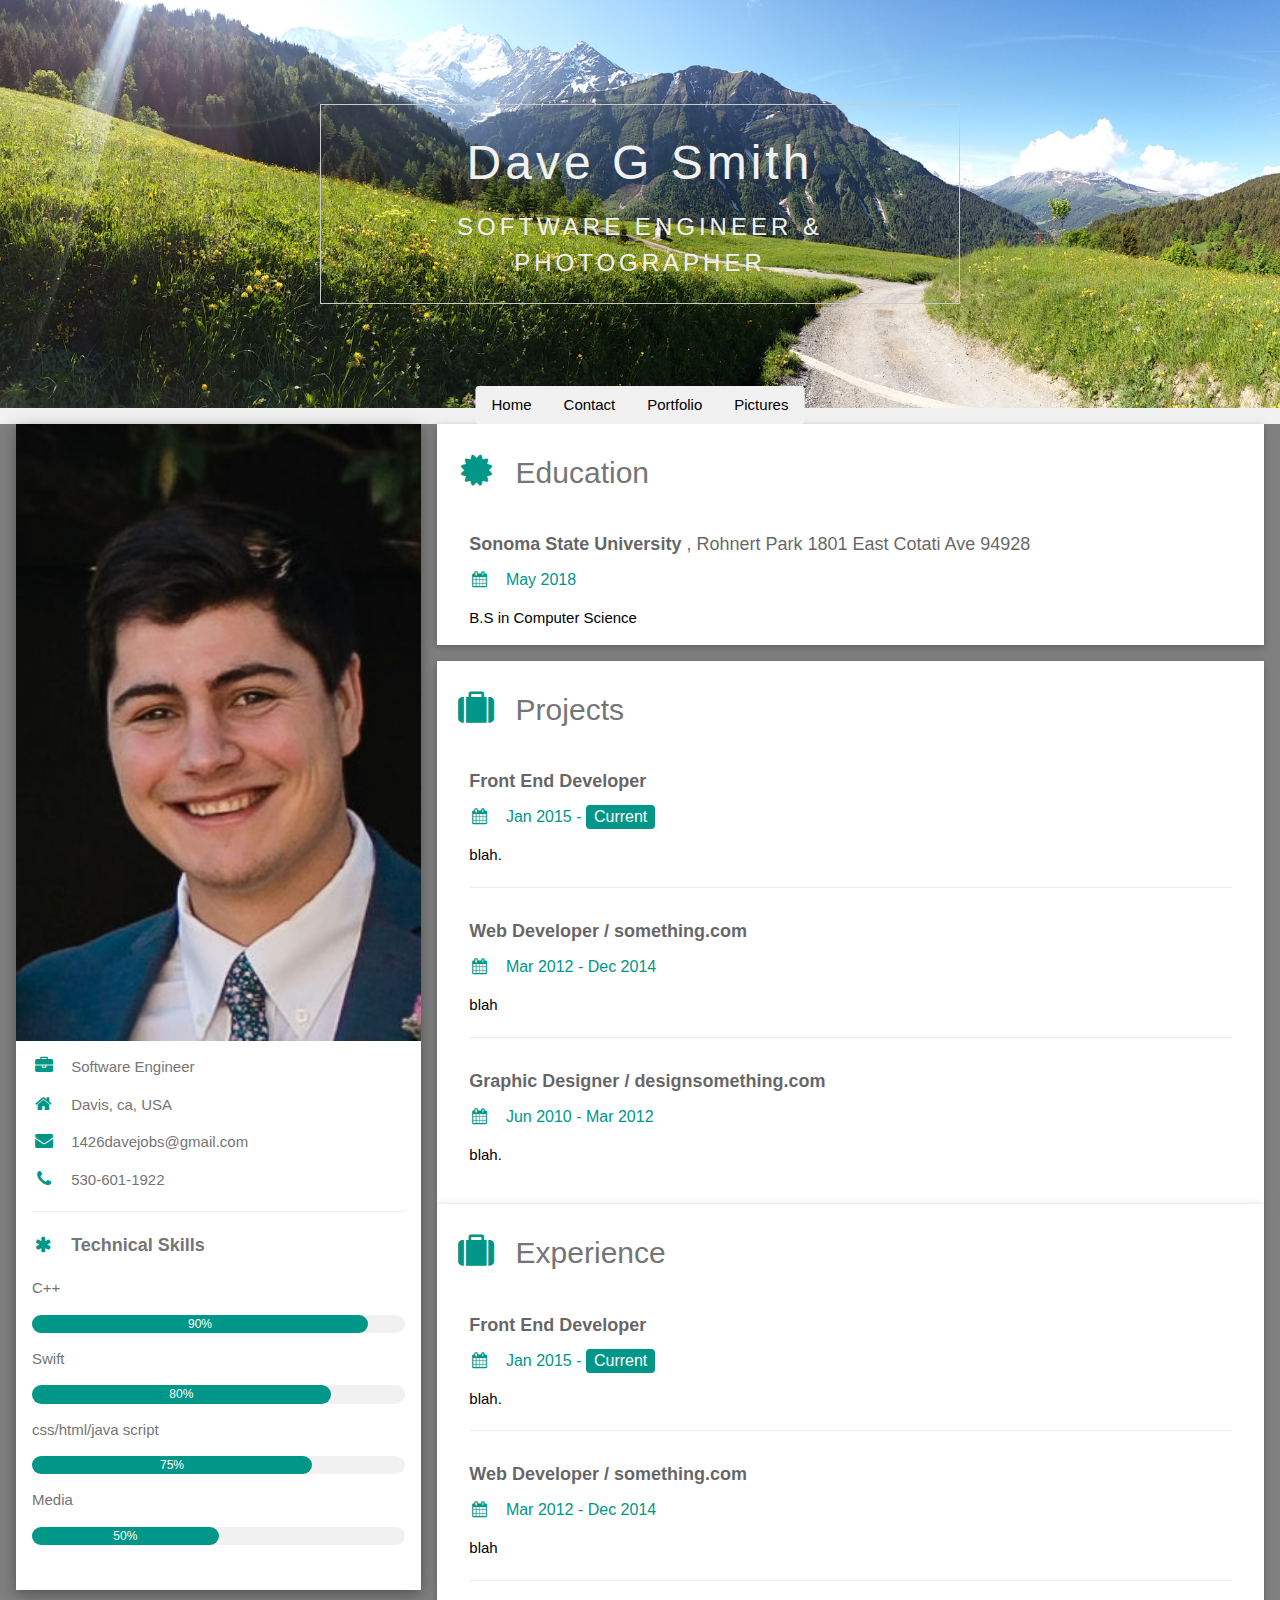
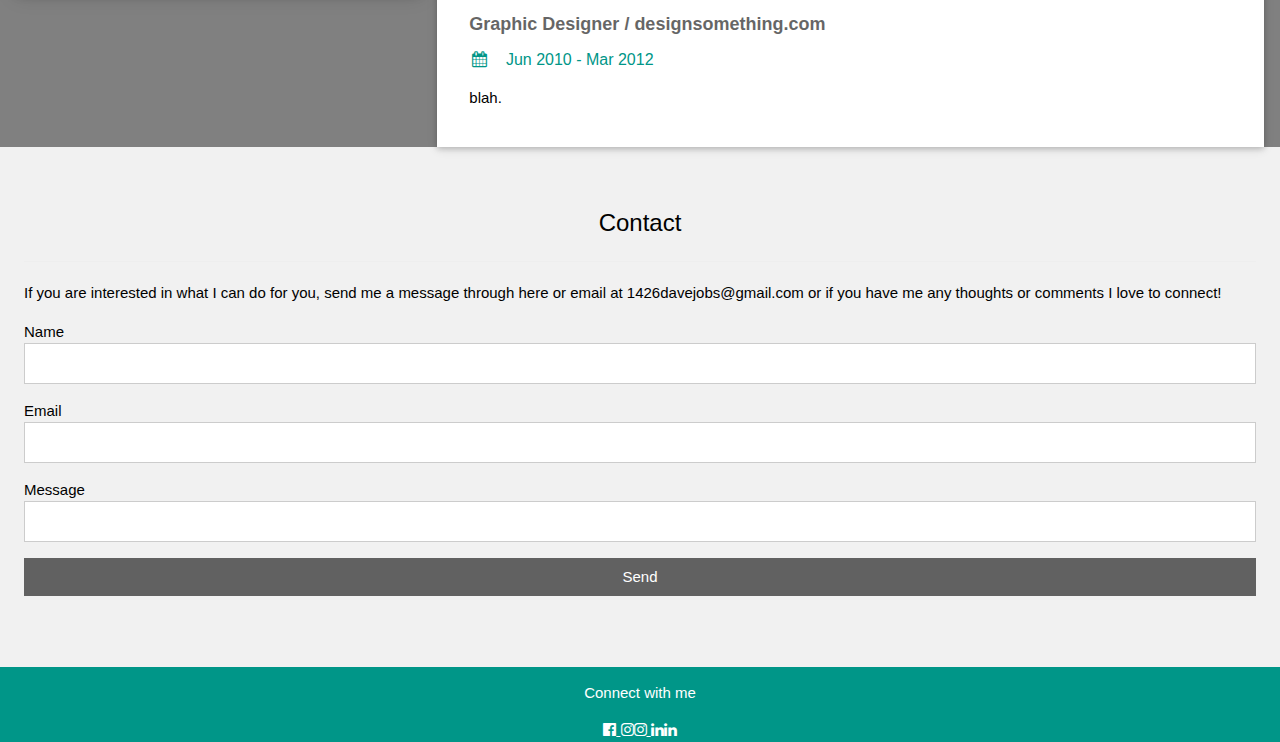
<file: secondProject/rootfolder/index.html>
<!DOCTYPE html>
<html>
  <title>Portfolio</title>
<meta charset="UTF-8">
<meta name="viewport" content="width=device-width, initial-scale=1">
<!-- <link rel="stylesheet" href="style.css"> -->

<link rel="stylesheet" href="https://www.w3schools.com/w3css/4/w3.css">
<link rel='stylesheet' href='https://fonts.googleapis.com/css?family=Roboto'>
<link rel="stylesheet" href="https://cdnjs.cloudflare.com/ajax/libs/font-awesome/4.7.0/css/font-awesome.min.css">

<body class="w3-light-grey" color = "black" >
  <header class="w3-display-container w3-content w3-center" style="max-width:1500px">
    <img class="w3-image" src="TMB.jpg" alt="Me" width="1500" height="600">
    <div class="w3-display-middle w3-padding-large w3-border w3-wide w3-text-light-grey w3-center">
      <h1 class="w3-hide-medium w3-hide-small w3-xxxlarge">Dave G Smith</h1>
      <h5 class="w3-hide-large" style="white-space:nowrap">Dave G Smith</h5>
      <h3 class="w3-hide-medium w3-hide-small">SOFTWARE ENGINEER & PHOTOGRAPHER</h3>
    </div>

    <!-- Navbar (placed at the bottom of the header image) -->
    <div class="w3-bar w3-light-grey w3-round w3-display-bottommiddle w3-hide-small" style="bottom:-16px">
        <a href="../index.html" class="w3-bar-item w3-button">Home</a>
      <a href="#contact" class="w3-bar-item w3-button">Contact</a>
      <a href="portfolio.html" class="w3-bar-item w3-button">Portfolio</a>
      <a href="pictures.html" class="w3-bar-item w3-button">Pictures</a>
    </div>
  </header>

  <div class="w3-center w3-light-grey w3-padding-16 w3-hide-large w3-hide-medium">
  <div class="w3-bar w3-light-grey">
    <a href="index.html" class="w3-bar-item w3-button">Home</a>
    <a href="#contact" class="w3-bar-item w3-button">Contact</a>
    <a href="#portfolio" class="w3-bar-item w3-button">Portfolio</a>
    <a href="pictures.html" class="w3-bar-item w3-button">Pictures</a>
  </div>
  </div>

<!-- Page Container -->
<div class="w3-content w3-margin-top" style="max-width:1400px; background-color: grey;">

  <!-- The Grid -->
  <div class="w3-row-padding">

    <!-- Left Column -->
    <div class="w3-third">

      <div class="w3-white w3-text-grey w3-card-4">
        <div class="w3-display-container">
          <img src="Me.jpg" style="width:100%" alt="Avatar">
          <div class="w3-display-bottomleft w3-container w3-text-black">
            <h2 style ="color:black;"> </h2>
          </div>
        </div>
        <div class="w3-container">
          <p><i class="fa fa-briefcase fa-fw w3-margin-right w3-large w3-text-teal"></i>Software Engineer</p>
          <p><i class="fa fa-home fa-fw w3-margin-right w3-large w3-text-teal"></i>Davis, ca, USA</p>
          <p><i class="fa fa-envelope fa-fw w3-margin-right w3-large w3-text-teal"></i>1426davejobs@gmail.com</p>
          <p><i class="fa fa-phone fa-fw w3-margin-right w3-large w3-text-teal"></i>530-601-1922</p>
          <hr>

          <p class="w3-large"><b><i class="fa fa-asterisk fa-fw w3-margin-right w3-text-teal"></i>Technical Skills</b></p>
          <p>C++</p>
          <div class="w3-light-grey w3-round-xlarge w3-small">
            <div class="w3-container w3-center w3-round-xlarge w3-teal" style="width:90%">90%</div>
          </div>
          <p>Swift</p>
          <div class="w3-light-grey w3-round-xlarge w3-small">
            <div class="w3-container w3-center w3-round-xlarge w3-teal" style="width:80%">
              <div class="w3-center w3-text-white">80%</div>
            </div>
          </div>
          <p>css/html/java script</p>
          <div class="w3-light-grey w3-round-xlarge w3-small">
            <div class="w3-container w3-center w3-round-xlarge w3-teal" style="width:75%">75%</div>
          </div>
          <p>Media</p>
          <div class="w3-light-grey w3-round-xlarge w3-small">
            <div class="w3-container w3-center w3-round-xlarge w3-teal" style="width:50%">50%</div>
          </div>
          <br>


          <br>
        </div>
      </div><br>

    <!-- End Left Column -->
    </div>

    <!-- Right Column -->
    <div class="w3-twothird">

      <div class="w3-container w3-card w3-white w3-margin-bottom">
        <h2 class="w3-text-grey w3-padding-16"><i class="fa fa-certificate fa-fw w3-margin-right w3-xxlarge w3-text-teal"></i>Education</h2>

        <!--<h2 class="w3-text-grey w3-padding-16"><i class="fa fa-suitcase fa-fw w3-margin-right w3-xxlarge w3-text-teal"></i>Projects</h2> -->
        <div class="w3-container">
          <h5 class="w3-opacity"><b>Sonoma State University</b> , Rohnert Park 1801 East Cotati Ave 94928
</h5>
          <h6 class="w3-text-teal"><i class="fa fa-calendar fa-fw w3-margin-right"></i>May 2018</h6>
          <p>B.S in Computer Science</p>


</div>

      </div>

      <div class="w3-container w3-card w3-white">
        <h2 class="w3-text-grey w3-padding-16"><i class="fa fa-suitcase fa-fw w3-margin-right w3-xxlarge w3-text-teal"></i>Projects</h2>
        <div class="w3-container">
          <h5 class="w3-opacity"><b>Front End Developer </b></h5>
          <h6 class="w3-text-teal"><i class="fa fa-calendar fa-fw w3-margin-right"></i>Jan 2015 - <span class="w3-tag w3-teal w3-round">Current</span></h6>
          <p>blah.</p>
          <hr>
        </div>
        <div class="w3-container">
          <h5 class="w3-opacity"><b>Web Developer / something.com</b></h5>
          <h6 class="w3-text-teal"><i class="fa fa-calendar fa-fw w3-margin-right"></i>Mar 2012 - Dec 2014</h6>
          <p>blah</p>
          <hr>
        </div>
        <div class="w3-container">
          <h5 class="w3-opacity"><b>Graphic Designer / designsomething.com</b></h5>
          <h6 class="w3-text-teal"><i class="fa fa-calendar fa-fw w3-margin-right"></i>Jun 2010 - Mar 2012</h6>
          <p>blah. </p><br>
        </div>

      </div>

      <div class="w3-container w3-card w3-white">
        <h2 class="w3-text-grey w3-padding-16"><i class="fa fa-suitcase fa-fw w3-margin-right w3-xxlarge w3-text-teal"></i>Experience</h2>
        <div class="w3-container">
          <h5 class="w3-opacity"><b>Front End Developer </b></h5>
          <h6 class="w3-text-teal"><i class="fa fa-calendar fa-fw w3-margin-right"></i>Jan 2015 - <span class="w3-tag w3-teal w3-round">Current</span></h6>
          <p>blah.</p>
          <hr>
        </div>
        <div class="w3-container">
          <h5 class="w3-opacity"><b>Web Developer / something.com</b></h5>
          <h6 class="w3-text-teal"><i class="fa fa-calendar fa-fw w3-margin-right"></i>Mar 2012 - Dec 2014</h6>
          <p>blah</p>
          <hr>
        </div>
        <div class="w3-container">
          <h5 class="w3-opacity"><b>Graphic Designer / designsomething.com</b></h5>
          <h6 class="w3-text-teal"><i class="fa fa-calendar fa-fw w3-margin-right"></i>Jun 2010 - Mar 2012</h6>
          <p>blah. </p><br>
        </div>

      </div>


    <!-- End Right Column -->
    </div>

  <!-- End Grid -->
  </div>

  <!-- End Page Container -->
</div>

<!-- Contact -->
  <div class="w3-light-grey w3-padding-large w3-padding-32 w3-margin-top" id="contact">
    <h3 class="w3-center">Contact</h3>
    <hr>
    <p>If you are interested in what I can do for you, send me a message through here or email at 1426davejobs@gmail.com or if you have me any thoughts or comments I love to connect!</p>

    <form action="/action_page.php" target="_blank">
      <div class="w3-section">
        <label>Name</label>
        <input class="w3-input w3-border" type="text" required name="Name">
      </div>
      <div class="w3-section">
        <label>Email</label>
        <input class="w3-input w3-border" type="text" required name="Email">
      </div>
      <div class="w3-section">
        <label>Message</label>
        <input class="w3-input w3-border" required name="Message">
      </div>
      <button type="submit" class="w3-button w3-block w3-dark-grey">Send</button>
    </form><br>
  </div>

<footer class="w3-container w3-teal w3-center w3-margin-top" colo>
  <p>Connect with me</p>
  <li class="fa fa-facebook-official w3-hover-opacity"><a href="https://www.facebook.com/smith.dave.58?ref=bookmarks" </a> </li>
  <i class="fa fa-instagram w3-hover-opacity"><a href=""</a>
  </i>
  <i class="fa fa-linkedin w3-hover-opacity"><a href="https://www.linkedin.com/in/david-smith-51a94411b/"</a></i>
</footer>

</body>
</html>
</file>
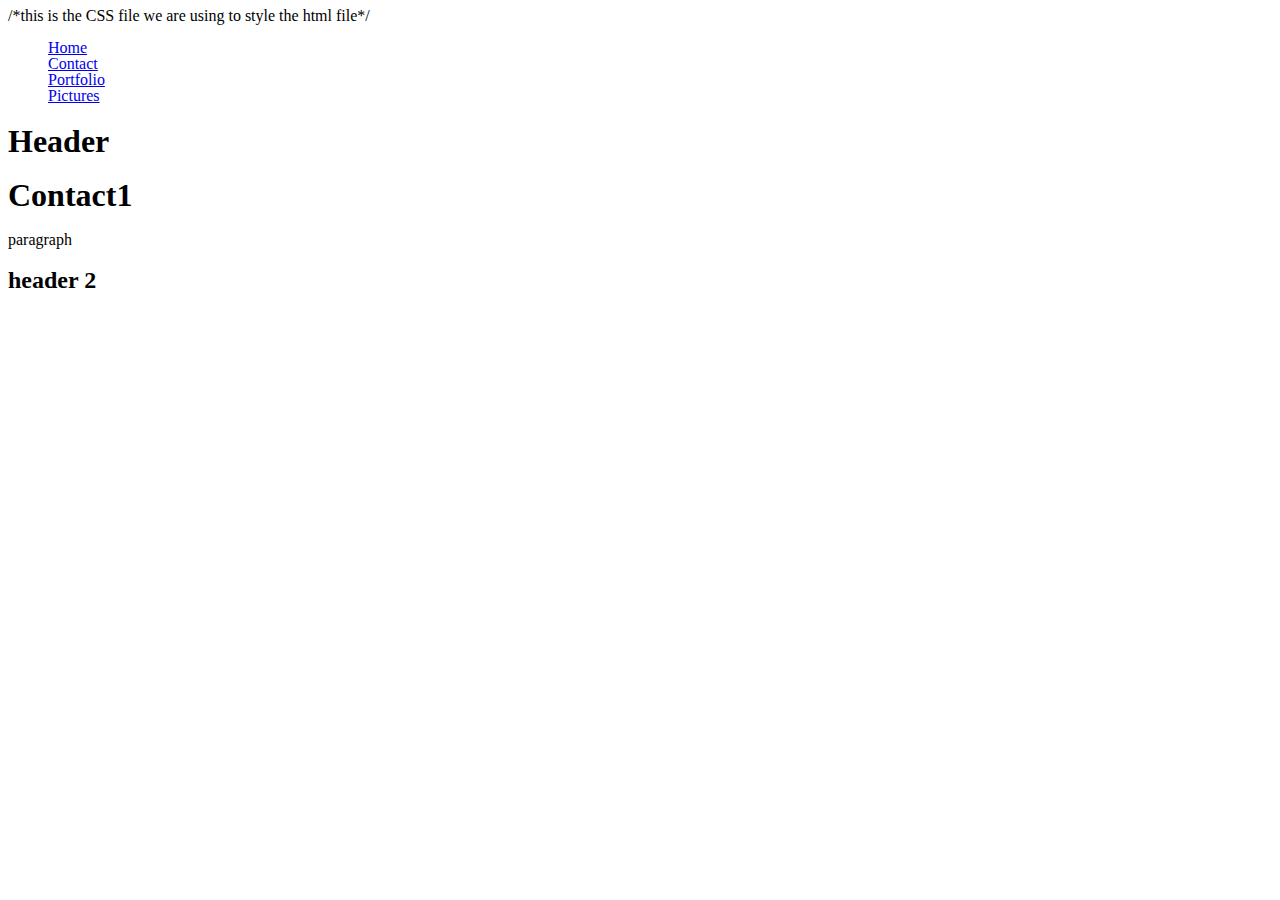
<file: secondProject/rootfolder/portfolio.html>
<!DOCTYPE html>
<html lang="en" dir="ltr">
  <head>
    <meta charset="utf-8">
    /*this is the CSS file we are using to style the html file*/
    <link rel="stylesheet" href="style.css">
    <title>Portfolio</title>
  </head>
  <body>
    <nav>
      <ul>
        <li><a href="index.html" class="w3-bar-item w3-button">Home</a></li>
        <li><a href="#contact" class="w3-bar-item w3-button">Contact</a></li>
        <li><a href="portfolio.html" class="w3-bar-item w3-button">Portfolio</a></li>
        <li><a href="pictures.html" class="w3-bar-item w3-button">Pictures</a></li>
      </ul>
      <h1> Header</h1>
    </nav>

    <h1>Contact1</h1>
    <p> paragraph</p>

    <div>
    <h2 class="title"> header 2</h2>
    </div>

  </body>
</html>
</file>
<file: secondProject/rootfolder/style.css>
/*////////////////////RESET STYLE SHEET, DO NOT EDIT ////////////////*/

*
html5doctor.com Reset Stylesheet
v1.6.1
Last Updated: 2010-09-17
Author: Richard Clark - http://richclarkdesign.com
Twitter: @rich_clark
*/

html, body, div, span, object, iframe,
h1, h2, h3, h4, h5, h6, p, blockquote, pre,
abbr, address, cite, code,
del, dfn, em, img, ins, kbd, q, samp,
small, strong, sub, sup, var,
b, i,
dl, dt, dd, ol, ul, li,
fieldset, form, label, legend,
table, caption, tbody, tfoot, thead, tr, th, td,
article, aside, canvas, details, figcaption, figure,
footer, header, hgroup, menu, nav, section, summary,
time, mark, audio, video {
    margin:0;
    padding:0;
    border:0;
    outline:0;
    font-size:100%;
    vertical-align:baseline;
    background:transparent;
}

body {
    line-height:1;
}

article,aside,details,figcaption,figure,
footer,header,hgroup,menu,nav,section {
    display:block;
}

nav ul {
    list-style:none;
}

blockquote, q {
    quotes:none;
}

blockquote:before, blockquote:after,
q:before, q:after {
    content:'';
    content:none;
}

a {
    margin:0;
    padding:0;
    font-size:100%;
    vertical-align:baseline;
    background:transparent;
}

/* change colours to suit your needs */
ins {
    background-color:#ff9;
    color:#000;
    text-decoration:none;
}

/* change colours to suit your needs */
mark {
    background-color:#ff9;
    color:#000;
    font-style:italic;
    font-weight:bold;
}

del {
    text-decoration: line-through;
}

abbr[title], dfn[title] {
    border-bottom:1px dotted;
    cursor:help;
}

table {
    border-collapse:collapse;
    border-spacing:0;
}

/* change border colour to suit your needs */
hr {
    display:block;
    height:1px;
    border:0;
    border-top:1px solid #cccccc;
    margin:1em 0;
    padding:0;
}

input, select {
    vertical-align:middle;
}

/*////////////////////My Code//////////////////////*/
</file>
